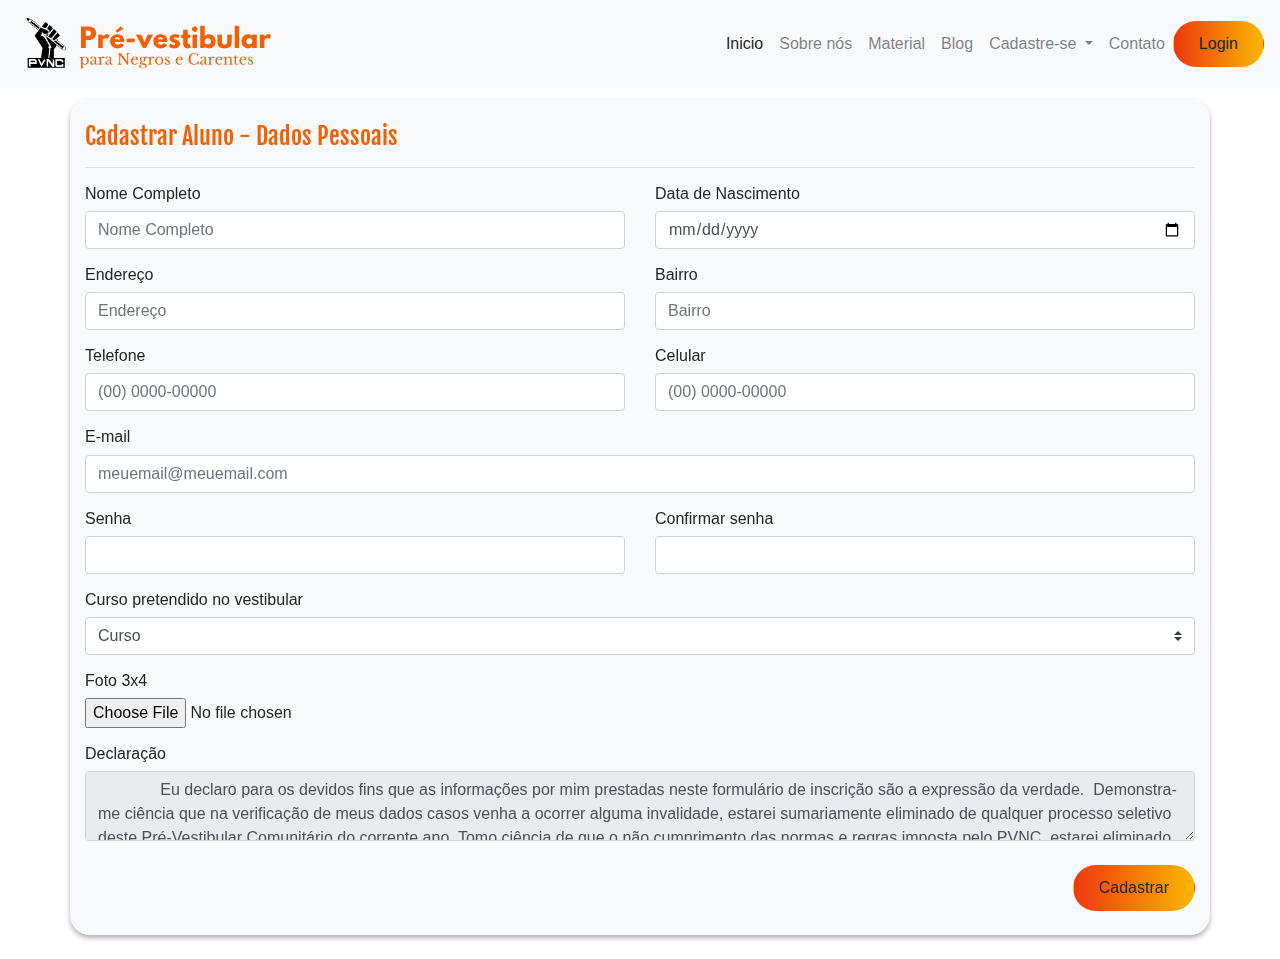
<file: index.html>
<!DOCTYPE html>
<html>
    <head>
        <meta http-equiv="content-type" content="text/html;charset=utf-8" />
        <title>Cadastro Aluno</title>
        <link rel="stylesheet" href="bootstrap/css/bootstrap.css">
        <link rel="stylesheet" href="style.css">
        <script src="js/jquery-3.4.1.min.js"></script>
        <script src="js/jquery.mask.min.js"></script>
    </head>
<body style="background-color:white">
    <nav class="navbar fixed-top navbar-expand-lg navbar-light bg-light">
        <a class="navbar-brand" href="index.html"> <img src="img/logo.png" alt="logo"></a>
        <button class="navbar-toggler grad" type="button" data-toggle="collapse" data-target="#navbarSupportedContent" aria-controls="navbarSupportedContent" aria-expanded="false" aria-label="Toggle navigation">
            <span class="navbar-toggler-icon"></span>
        </button>

        <div class="collapse navbar-collapse main-menu-item justify-content-end" id="navbarSupportedContent">
            <ul class="navbar-nav align-items-center">
                <li class="nav-item active">
                    <a class="nav-link" href="#index.html">Inicio</a>
                </li>
                <li class="nav-item">
                    <a class="nav-link" href="#about.html">Sobre nós</a>
                </li>
                <li class="nav-item">
                    <a class="nav-link" href="#cource.html">Material</a>
                </li>
                <li class="nav-item">
                    <a class="nav-link" href="#blog.html">Blog</a>
                </li>
                <li class="nav-item dropdown">
                    <a class="nav-link dropdown-toggle" href="blog.html" id="navbarDropdown" role="button" data-toggle="dropdown" aria-haspopup="true" aria-expanded="false">
                        Cadastre-se
                    </a>
                    <div class="dropdown-menu" aria-labelledby="navbarDropdown">
                        <a class="dropdown-item" href="#single-blog.html">Seja Aluno</a>
                        <a class="dropdown-item" href="#elements.html">Seja Professor</a>
                    </div>
                </li>
                <li class="nav-item">
                    <a class="nav-link" href="contact.html">Contato</a>
                </li>
                <li class="d-none d-lg-block">
                    <a class="btn gradbt" href="#">Login</a>
                </li>
            </ul>
        </div>
    </nav>
    <br><br>
    <div class="container" id="tcontainer" style="background-color: #F8F9FA; -moz-border-radius:7px;-webkit-border-radius:7px; border-radius:20px; box-shadow: 0px 3px 5px 0px rgba(184,175,184,1);">
<form id="form" action="dados.html" method="POST">
   <br>
<h4 style="color: #F26003">Cadastrar Aluno - Dados Pessoais</h4>
<hr />
  <div class="form-group">
    <div class="row">
        <div class="col">
            <h2>Nome Completo</h2>
          <input type="text" class="form-control" id="nome" placeholder="Nome Completo" required>
        </div>
        <div class="col">
            <h2>Data de Nascimento</h2>
          <input type="date" class="form-control" id="data" required>
        </div>
      </div>
    </div>

    <div class="form-group">
        <div class="row">
            <div class="col">
                <h2>Endereço</h2>
              <input type="text" class="form-control" id="endereco" placeholder="Endereço" required>
            </div>
            <div class="col">
                <h2>Bairro</h2>
              <input type="text" class="form-control" id="bairro" placeholder="Bairro" required>
            </div>
          </div>
        </div>

    <div class="form-group">
        <div class="row">
            <div class="col">
                <h2>Telefone</h2>
              <input type="tel" class="form-control" id="telefone" placeholder="(00) 0000-00000" onkeypress="$(this).mask('(00) 0000-00009')" required>
            </div>
            <div class="col">
                <h2>Celular</h2>
              <input type="tel" class="form-control" id="celular" placeholder="(00) 0000-00000" onkeypress="$(this).mask('(00) 0000-00009')" required>
            </div>
          </div>
        </div>

            <div class="form-group">
                <h2>E-mail</h2>
                <input type="email" class="form-control" name="email" id="email" placeholder="meuemail@meuemail.com" required>
                </div>

                <div class="form-group">
                    <div class="row">
                        <div class="col">
                            <h2>Senha</h2>
                          <input type="password" class="form-control" id="senha"required>
                        </div>
                        <div class="col">
                            <h2>Confirmar senha</h2>
                          <input type="password" class="form-control" id="confirma" required>
                        </div>
                      </div>
                    </div>

            <h2>Curso pretendido no vestibular</h2>
            <div class="form-group">
            <select class="custom-select" id="curso">
                <option selected>Curso</option>
                <option value="Administração">Administração</option>
                <option value="Agronomia">Agronomia</option>
                <option value="Arqueologia">Arqueologia</option>
                <option value="Alimentos">Alimentos</option>
                <option value="Análise e Desenvolvimento de Sistemas">Análise e Desenvolvimento de Sistemas</option>
                <option value="Análises Clínicas">Análises Clínicas</option>
                <option value="Arquitetura e Urbanismo">Arquitetura e Urbanismo</option>
                <option value="Arquivologia">Arquivologia</option>
                <option value="Artes">Artes</option>
                <option value="Artes Cênicas">Artes Cênicas</option>
                <option value="Artes Gráficas">Artes Gráficas</option>
                <option value="Artes Plásticas">Artes Plásticas</option>
                <option value="Artes Visuais">Artes Visuais</option>
                <option value="Biblioteconomia">Biblioteconomia</option>
                <option value="Biomedicina">Biomedicina</option>
                <option value="Ciência da Computação">Ciência da Computação</option>
                <option value="Ciências Biológicas">Ciências Biológicas</option>
                <option value="Ciências Atuariais">Ciências Atuariais</option>
                <option value="Ciências Contábeis">Ciências Contábeis</option>
                <option value="Ciências Econômicas">Ciências Econômicas</option>
                <option value="Ciências Naturais">Ciências Naturais</option>
                <option value="Ciências Sociais">Ciências Sociais</option>
                <option value="Cinema e Audiovisual">Cinema e Audiovisual</option>
                <option value="Dança">Dança</option>
                <option value="Design">Design</option>
                <option value="Design Gráfico">Design Gráfico</option>
                <option value="Direito">Direito</option>
                <option value="Educação Física">Educação Física</option>
                <option value="Enfermagem">Enfermagem</option>
                <option value="Engenharia Aeronáutica">Engenharia Aeronáutica</option>
                <option value="Engenharia Agrícola">Engenharia Agrícola</option>
                <option value="Engenharia Ambiental e Sanitária">Engenharia Ambiental e Sanitária</option>
                <option value="Engenharia Cartográfica e de Agrimensura">Engenharia Cartográfica e de Agrimensura</option>
                <option value="Engenharia Civil">Engenharia Civil</option>
                <option value="Engenharia de Alimentos">Engenharia de Alimentos</option>
                <option value="Engenharia de Bioprocessos">Engenharia de Bioprocessos</option>
                <option value="Engenharia de Computação">Engenharia de Computação</option>
                <option value="Engenharia de Controle e Automação">Engenharia de Controle e Automação</option>
                <option value="Engenharia de Materiais">Engenharia de Materiais</option>
                <option value="Engenharia de Minas">Engenharia de Minas</option>
                <option value="Engenharia de Pesca">Engenharia de Pesca</option>
                <option value="Engenharia de Petróleo">Engenharia de Petróleo</option>
                <option value="Engenharia de Produção">Engenharia de Produção</option>
                <option value="Engenharia de Telecomunicações">Engenharia de Telecomunicações</option>
                <option value="Engenharia Elétrica">Engenharia Elétrica</option>
                <option value="Engenharia Eletrônica">Engenharia Eletrônica</option>
                <option value="Engenharia Florestal">Engenharia Florestal</option>
                <option value="Engenharia Mecânica">Engenharia Mecânica</option>
                <option value="Engenharia Metalúrgica">Engenharia Metalúrgica</option>
                <option value="Engenharia Naval">Engenharia Naval</option>
                <option value="Engenharia Nuclear">Engenharia Nuclear</option>
                <option value="Engenharia Quí­mica">Engenharia Quí­mica</option>
                <option value="Engenharia Têxtil">Engenharia Têxtil</option>
                <option value="Estatística">Estatística</option>
                <option value="Farmácia">Farmácia</option>
                <option value="Filosofia">Filosofia</option>
                <option value="Fí­sica">Fí­sica</option>
                <option value="Fisioterapia">Fisioterapia</option>
                <option value="Fonoaudiologia">Fonoaudiologia</option>
                <option value="Geografia">Geografia</option>
                <option value="Geologia">Geologia</option>
                <option value="História">História</option>
                <option value="Informática">Informática</option>
                <option value="Jornalismo">Jornalismo</option>
                <option value="Letras Língua Estrangeira">Letras Língua Estrangeira</option>
                <option value="Letras Lí­ngua Portuguesa">Letras Lí­ngua Portuguesa</option>
                <option value="Matemática">Matemática</option>
                <option value="Medicina">Medicina</option>
                <option value="Medicina Veterinária">Medicina Veterinária</option>
                <option value="Meteorologia">Meteorologia</option>
                <option value="Museologia">Museologia</option>
                <option value="Música">Música</option>
                <option value="Nutrição">Nutrição</option>
                <option value="Odontologia">Odontologia</option>
                <option value="Pedagogia">Pedagogia</option>
                <option value="Psicologia">Psicologia</option>
                <option value="Publicidade e Propaganda">Publicidade e Propaganda</option>
                <option value="Química">Química</option>
                <option value="Rádio, TV, Internet">Rádio, TV, Internet</option>
                <option value="Relações Internacionais">Relações Internacionais</option>
                <option value="Relações Públicas">Relações Públicas</option>
                <option value="Secretariado">Secretariado</option>
                <option value="Serviço Social">Serviço Social</option>
                <option value="Sistemas da Informação">Sistemas da Informação</option>
                <option value="Teatro">Teatro</option>
                <option value="Teologia">Teologia</option>
                <option value="Terapia Ocupacional">Terapia Ocupacional</option>
                <option value="Turismo">Turismo</option>
                <option value="Zootecnia">Zootecnia</option>
              </select>
            </div>
            <h2>Foto 3x4</h2>
            <div class="form-group">
              <input type="file"  id="teste" name="foto" id="foto" required>
            </div>
            <h2>Declaração</h2>
            <textarea id="story" name="story" rows="5" cols="33" class="form-control"  disabled style="height:70px;">
              Eu declaro para os devidos fins que as informações por mim prestadas neste formulário de inscrição são a expressão da verdade.  Demonstra-me ciência que na verificação de meus dados casos venha a ocorrer alguma invalidade, estarei sumariamente eliminado de qualquer processo seletivo deste Pré-Vestibular Comunitário do corrente ano. Tomo ciência de que o não cumprimento das normas e regras imposta pelo PVNC, estarei eliminado do grupo.
              </textarea>
              <br>
  <div id="button">
<button type="submit" class="btn gradbt">Cadastrar</button>
</div>
<br>
</form>
</div>
<br>
<script type="text/javacript" src="bootstrap/js/bootstrap.js"></script>
</body>
</html>
</file>
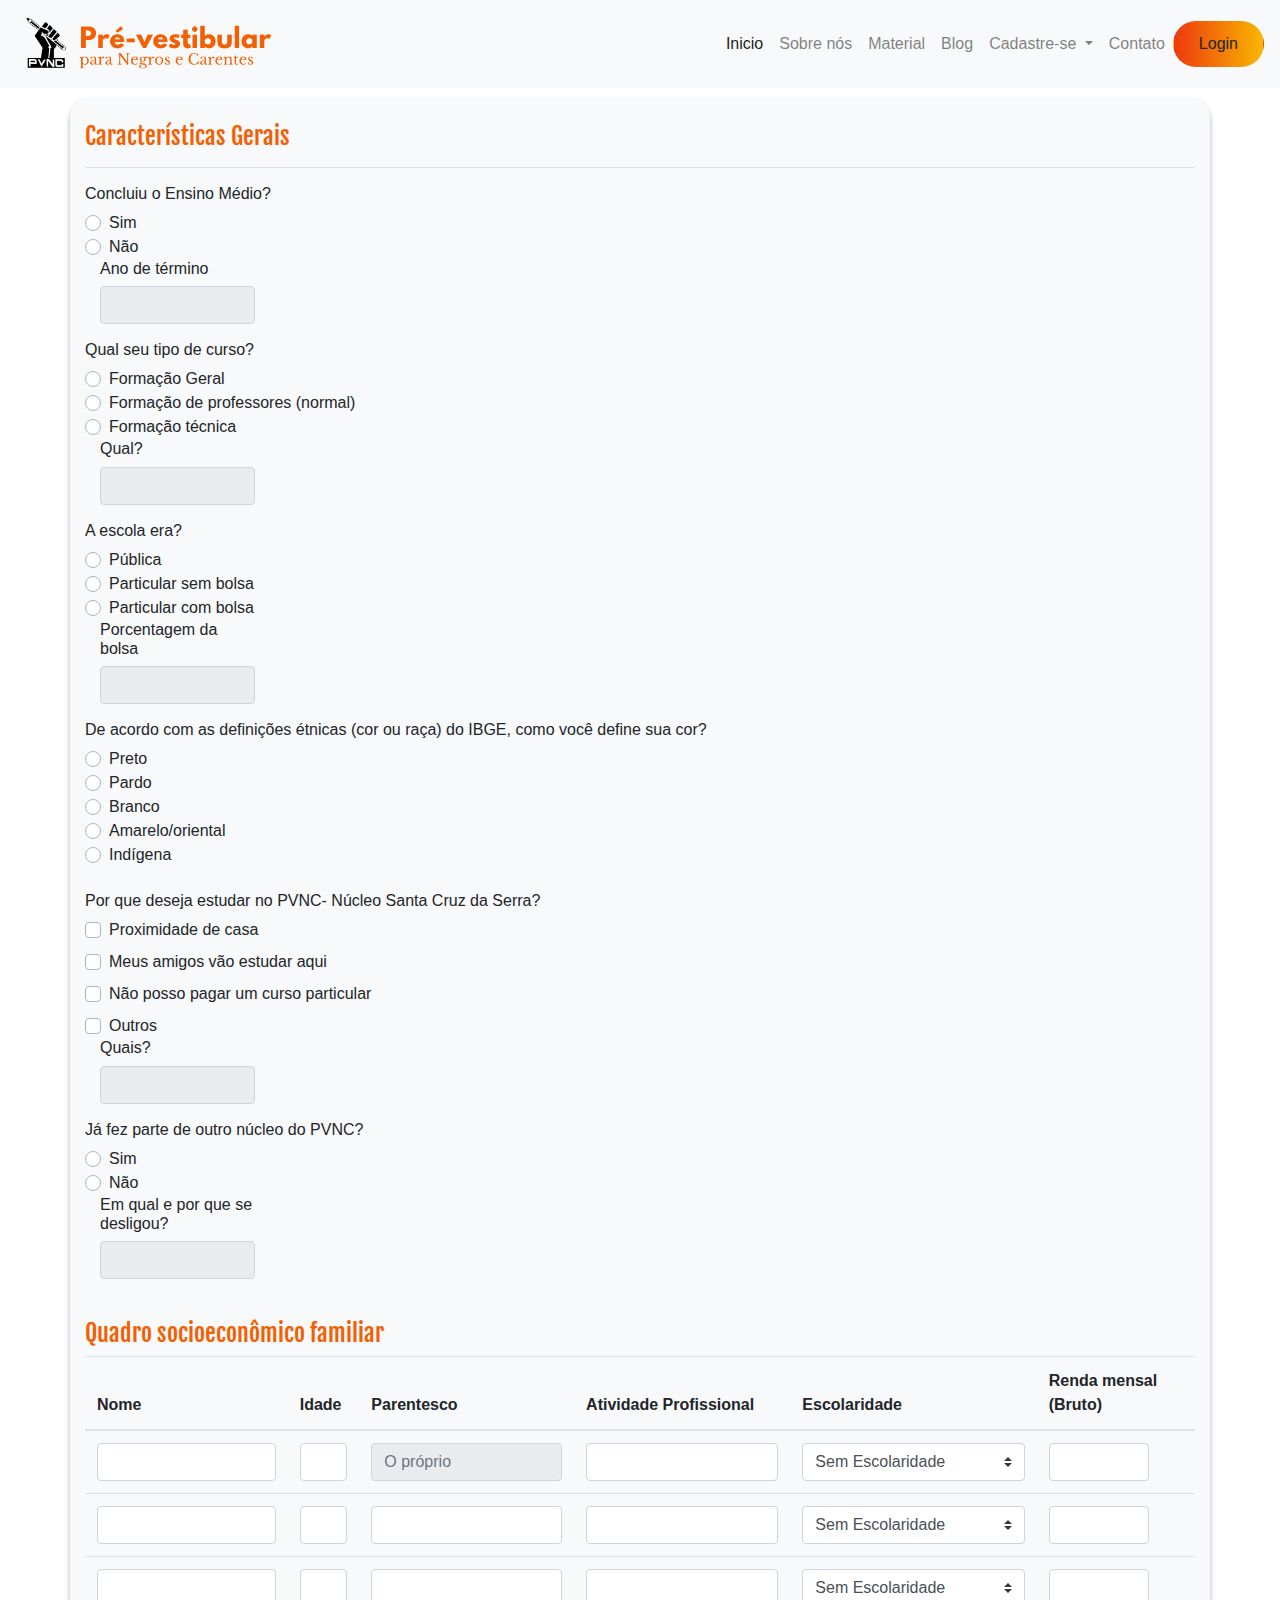
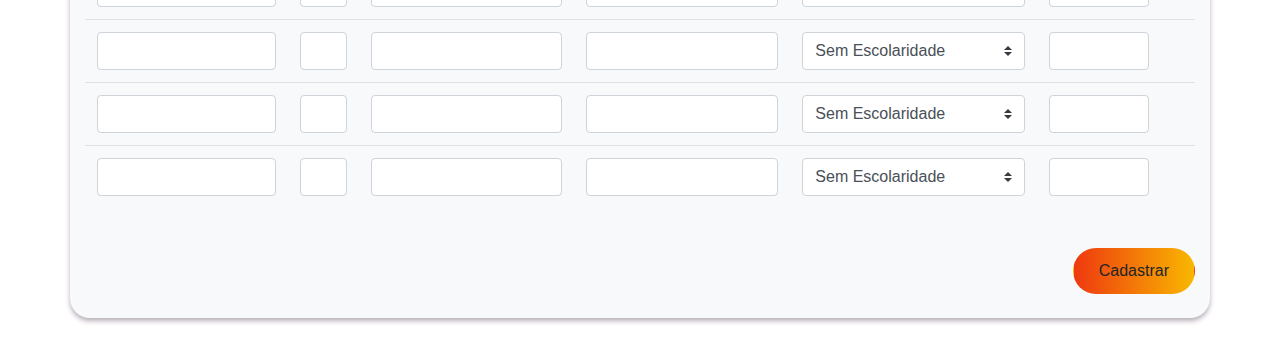
<file: dados.html>
<!DOCTYPE html>
<html>
    <head>
        <meta http-equiv="content-type" content="text/html;charset=utf-8" />
        <title>Cadastro Aluno</title>
        <link rel="stylesheet" href="bootstrap/css/bootstrap.css">
        <script type="text/javacript" src="bootstrap/js/bootstrap.js"></script>
        <link rel="stylesheet" href="style.css">
        <script src="js/jquery-3.4.1.min.js"></script>
        <script src="js/jquery.mask.min.js"></script>
    </head>
<body>
    <nav class="navbar fixed-top navbar-expand-lg navbar-light bg-light">
        <a class="navbar-brand" href="index.html"> <img src="img/logo.png" alt="logo"></a>
        <button class="navbar-toggler grad" type="button" data-toggle="collapse" data-target="#navbarSupportedContent" aria-controls="navbarSupportedContent" aria-expanded="false" aria-label="Toggle navigation">
            <span class="navbar-toggler-icon"></span>
        </button>

        <div class="collapse navbar-collapse main-menu-item justify-content-end" id="navbarSupportedContent">
            <ul class="navbar-nav align-items-center">
                <li class="nav-item active">
                    <a class="nav-link" href="#index.html">Inicio</a>
                </li>
                <li class="nav-item">
                    <a class="nav-link" href="#about.html">Sobre nós</a>
                </li>
                <li class="nav-item">
                    <a class="nav-link" href="#cource.html">Material</a>
                </li>
                <li class="nav-item">
                    <a class="nav-link" href="#blog.html">Blog</a>
                </li>
                <li class="nav-item dropdown">
                    <a class="nav-link dropdown-toggle" href="blog.html" id="navbarDropdown" role="button" data-toggle="dropdown" aria-haspopup="true" aria-expanded="false">
                        Cadastre-se
                    </a>
                    <div class="dropdown-menu" aria-labelledby="navbarDropdown">
                        <a class="dropdown-item" href="#single-blog.html">Seja Aluno</a>
                        <a class="dropdown-item" href="#elements.html">Seja Professor</a>
                    </div>
                </li>
                <li class="nav-item">
                    <a class="nav-link" href="contact.html">Contato</a>
                </li>
                <li class="d-none d-lg-block">
                    <a class="btn gradbt" href="#">Login</a>
                </li>
            </ul>
        </div>
    </nav>
    <br><br>
    <div class="container" id="tcontainer" style="background-color: #F8F9FA; -moz-border-radius:7px;-webkit-border-radius:7px; border-radius:20px; box-shadow: 0px 3px 5px 0px rgba(184,175,184,1);">
<form id="form" action="#" method="POST">
    <br>
<h4 style="color: #F26003">Características Gerais</h4>
<hr />
              <h2>Concluiu o Ensino Médio?</h2>
              <div class="custom-control custom-radio">
                <input type="radio" id="customRadio1" name="customRadio" class="custom-control-input">
                <label class="custom-control-label" for="customRadio1" onclick="document.getElementById('ano').disabled = false;">Sim</label>
              </div>
              <div class="custom-control custom-radio">
                <input type="radio" id="customRadio2" name="customRadio" class="custom-control-input">
                <label class="custom-control-label" for="customRadio2" onclick="document.getElementById('ano').disabled = true;">Não</label>
              </div>
              <div class="form-group col-md-2">
                <h2>Ano de término</h2>
                <input type="text" class="form-control" id="ano" disabled>
            </div>

  <h2>Qual seu tipo de curso?</h2>
  <div class="custom-control custom-radio">
    <input type="radio" id="customRadio3" name="customRadio2" class="custom-control-input">
    <label class="custom-control-label" for="customRadio3" onclick="document.getElementById('qual').disabled = true;">Formação Geral</label>
  </div>
  <div class="custom-control custom-radio">
    <input type="radio" id="customRadio4" name="customRadio2" class="custom-control-input">
    <label class="custom-control-label" for="customRadio4" onclick="document.getElementById('qual').disabled = true;">Formação de professores (normal)</label>
  </div>
  <div class="custom-control custom-radio">
    <input type="radio" id="customRadio5" name="customRadio2" class="custom-control-input">
    <label class="custom-control-label" for="customRadio5" onclick="document.getElementById('qual').disabled = false;">Formação técnica</label>
  </div>
  <div class="form-group col-md-2">
    <h2>Qual?</h2>
    <input type="text" class="form-control" id="qual" disabled>
</div>
      <h2>A escola era?</h2>
      <div class="custom-control custom-radio">
        <input type="radio" id="customRadio6" name="customRadio3" class="custom-control-input">
        <label class="custom-control-label" for="customRadio6" onclick="document.getElementById('bolsa').disabled = true;">Pública</label>
      </div>
      <div class="custom-control custom-radio">
        <input type="radio" id="customRadio7" name="customRadio3" class="custom-control-input">
        <label class="custom-control-label" for="customRadio7" onclick="document.getElementById('bolsa').disabled = true;">Particular sem bolsa</label>
      </div>
      <div class="custom-control custom-radio">
        <input type="radio" id="customRadio8" name="customRadio3" class="custom-control-input">
        <label class="custom-control-label" for="customRadio8" onclick="document.getElementById('bolsa').disabled = false;">Particular com bolsa</label>
      </div>
      <div class="form-group col-md-2">
        <h2>Porcentagem da bolsa</h2>
        <input type="text" class="form-control" id="bolsa" disabled>
    </div>
      <h2>De acordo com as definições étnicas (cor ou raça) do IBGE, como você define sua cor?</h2>
      <div class="custom-control custom-radio">
        <input type="radio" id="customRadio9" name="customRadio4" class="custom-control-input">
        <label class="custom-control-label" for="customRadio9">Preto</label>
      </div>
      <div class="custom-control custom-radio">
        <input type="radio" id="customRadio10" name="customRadio4" class="custom-control-input">
        <label class="custom-control-label" for="customRadio10">Pardo</label>
      </div>
      <div class="custom-control custom-radio">
        <input type="radio" id="customRadio11" name="customRadio4" class="custom-control-input">
        <label class="custom-control-label" for="customRadio11"> Branco</label>
      </div>
      <div class="custom-control custom-radio">
        <input type="radio" id="customRadio12" name="customRadio4" class="custom-control-input">
        <label class="custom-control-label" for="customRadio12">Amarelo/oriental</label>
      </div>
      <div class="custom-control custom-radio">
        <input type="radio" id="customRadio13" name="customRadio4" class="custom-control-input">
        <label class="custom-control-label" for="customRadio13">Indígena</label>
      </div>
<br>
      <h2>Por que deseja estudar no PVNC- Núcleo Santa Cruz da Serra?</h2>
      <!-- Default unchecked -->
      <div class="custom-control custom-checkbox">
        <input type="checkbox" class="custom-control-input" id="defaultUnchecked">
        <label class="custom-control-label" for="defaultUnchecked">Proximidade de casa</label>
      </div>

      <div class="my-2"></div>

      <!-- Default checked -->
      <div class="custom-control custom-checkbox">
        <input type="checkbox" class="custom-control-input" id="defaultChecked">
        <label class="custom-control-label" for="defaultChecked">Meus amigos vão estudar aqui</label>
      </div>

      <div class="my-2"></div>

      <!-- Default indeterminate -->
      <div class="custom-control custom-checkbox">
        <input type="checkbox" class="custom-control-input" id="defaultIndeterminate">
        <label class="custom-control-label" for="defaultIndeterminate">Não posso pagar um curso particular</label>
      </div>

      <div class="my-2"></div>

      <!-- Default unchecked disabled -->
      <div class="custom-control custom-checkbox">
        <input type="checkbox" class="custom-control-input" id="defaultUncheckedDisabled">
        <label class="custom-control-label" for="defaultUncheckedDisabled" onclick="document.getElementById('quais').disabled = false;">Outros</label>
      </div>
      
              <div class="form-group col-md-2">
                <h2>Quais?</h2>
                <input type="text" class="form-control" id="quais" disabled>
              </div>
                <h2>Já fez parte de outro núcleo do PVNC?</h2>
              <div class="custom-control custom-radio">
                <input type="radio" id="customRadio14" name="customRadio5" class="custom-control-input">
                <label class="custom-control-label" for="customRadio14" onclick="document.getElementById('desligou').disabled = false;">Sim</label>
              </div>
              <div class="custom-control custom-radio">
                <input type="radio" id="customRadio15" name="customRadio5" class="custom-control-input">
                <label class="custom-control-label" for="customRadio15" onclick="document.getElementById('desligou').disabled = true;">Não</label>
              </div>
              <div class="form-group col-md-2">
                <h2>Em qual e por que se desligou?</h2>
                <input type="text" class="form-control" id="desligou" disabled>
            </div>
                  <br>
                  <h4 style="color: #F26003">Quadro socioeconômico familiar</h4>
                  <table class="table" style="background-color: #F8F9FA">
                    <thead>
                      <tr>
                        <th scope="col">Nome</th>
                        <th scope="col">Idade</th>
                        <th scope="col">Parentesco</th>
                        <th scope="col">Atividade Profissional</th>
                        <th scope="col">Escolaridade</th>
                        <th scope="col">Renda mensal (Bruto)</th>
                      </tr>
                    </thead>
                    <tbody>
                      <tr>
                        <td><input type="text" class="form-control" id="nome1"></td>
                        <td><input type="text" class="form-control" id="idade1" style="max-width:50px;"></td>
                        <td><input type="text" class="form-control" id="parentesco1" placeholder="O próprio" disabled></td>
                        <td><input type="text" class="form-control" id="profissional1"></td>
                        <td>
                          <select class="custom-select" id="escolaridade1">
                          <option value="Ensino Fundamental">Sem Escolaridade</option>
                          <option value="Ensino Fundamental">Ensino Fundamental Incompleto</option>
                          <option value="Ensino Fundamental">Ensino Fundamental Completo</option>
                          <option value="Ensino Fundamental">Ensino Médio Incompleto</option>
                          <option value="Ensino Fundamental">Ensino Médio Completo</option>
                          <option value="Ensino Fundamental">Ensino Superior Incompleto</option>
                          <option value="Ensino Fundamental">Ensino Superior Completo</option>
                          <option value="Ensino Fundamental">Pós-Graduação</option>
                          </option>
                        </td>
                        <td><input type="text" class="form-control" id="renda1" style="max-width:100px;"></td>
                      </tr>
                      <tr>
                        <td><input type="text" class="form-control" id="nome2"></td>
                        <td><input type="text" class="form-control" id="idade2" style="max-width:50px;"></td>
                        <td><input type="text" class="form-control" id="parentesco2"></td>
                        <td><input type="text" class="form-control" id="profissional2"></td>
                        <td>
                          <select class="custom-select" id="escolaridade2">
                            <option value="Ensino Fundamental">Sem Escolaridade</option>
                            <option value="Ensino Fundamental">Ensino Fundamental Incompleto</option>
                            <option value="Ensino Fundamental">Ensino Fundamental Completo</option>
                            <option value="Ensino Fundamental">Ensino Médio Incompleto</option>
                            <option value="Ensino Fundamental">Ensino Médio Completo</option>
                            <option value="Ensino Fundamental">Ensino Superior Incompleto</option>
                            <option value="Ensino Fundamental">Ensino Superior Completo</option>
                            <option value="Ensino Fundamental">Pós-Graduação</option>
                            </option>
                        </td>
                        <td><input type="text" class="form-control" id="renda2" style="max-width:100px;"></td>
                      </tr>
                      <tr>
                        <td><input type="text" class="form-control" id="nome3"></td>
                        <td><input type="text" class="form-control" id="idade3" style="max-width:50px;"></td>
                        <td><input type="text" class="form-control" id="parentesco3"></td>
                        <td><input type="text" class="form-control" id="profissional3"></td>
                        <td>
                          <select class="custom-select" id="escolaridade3">
                            <option value="Ensino Fundamental">Sem Escolaridade</option>
                            <option value="Ensino Fundamental">Ensino Fundamental Incompleto</option>
                            <option value="Ensino Fundamental">Ensino Fundamental Completo</option>
                            <option value="Ensino Fundamental">Ensino Médio Incompleto</option>
                            <option value="Ensino Fundamental">Ensino Médio Completo</option>
                            <option value="Ensino Fundamental">Ensino Superior Incompleto</option>
                            <option value="Ensino Fundamental">Ensino Superior Completo</option>
                            <option value="Ensino Fundamental">Pós-Graduação</option>
                            </option>
                        </td>
                        <td><input type="text" class="form-control" id="renda3" style="max-width:100px;"></td>
                      </tr>
                      <tr>
                        <td><input type="text" class="form-control" id="nome4"></td>
                        <td><input type="text" class="form-control" id="idade4" style="max-width:50px;"></td>
                        <td><input type="text" class="form-control" id="parentesco4"></td>
                        <td><input type="text" class="form-control" id="profissional4"></td>
                        <td>
                          <select class="custom-select" id="escolaridade4">
                            <option value="Ensino Fundamental">Sem Escolaridade</option>
                            <option value="Ensino Fundamental">Ensino Fundamental Incompleto</option>
                            <option value="Ensino Fundamental">Ensino Fundamental Completo</option>
                            <option value="Ensino Fundamental">Ensino Médio Incompleto</option>
                            <option value="Ensino Fundamental">Ensino Médio Completo</option>
                            <option value="Ensino Fundamental">Ensino Superior Incompleto</option>
                            <option value="Ensino Fundamental">Ensino Superior Completo</option>
                            <option value="Ensino Fundamental">Pós-Graduação</option>
                            </option>
                        </td>
                        <td><input type="text" class="form-control" id="renda4" style="max-width:100px;"></td>
                      </tr>
                      <tr>
                        <td><input type="text" class="form-control" id="nome5"></td>
                        <td><input type="text" class="form-control" id="idade5" style="max-width:50px;"></td>
                        <td><input type="text" class="form-control" id="parentesco5"></td>
                        <td><input type="text" class="form-control" id="profissional5"></td>
                        <td>
                          <select class="custom-select" id="escolaridade5">
                            <option value="Ensino Fundamental">Sem Escolaridade</option>
                            <option value="Ensino Fundamental">Ensino Fundamental Incompleto</option>
                            <option value="Ensino Fundamental">Ensino Fundamental Completo</option>
                            <option value="Ensino Fundamental">Ensino Médio Incompleto</option>
                            <option value="Ensino Fundamental">Ensino Médio Completo</option>
                            <option value="Ensino Fundamental">Ensino Superior Incompleto</option>
                            <option value="Ensino Fundamental">Ensino Superior Completo</option>
                            <option value="Ensino Fundamental">Pós-Graduação</option>
                            </option>
                        </td>
                        <td><input type="text" class="form-control" id="renda5" style="max-width:100px;"></td>
                      </tr>
                      <tr>
                        <td><input type="text" class="form-control" id="nome6"></td>
                        <td><input type="text" class="form-control" id="idade6" style="max-width:50px;"></td>
                        <td><input type="text" class="form-control" id="parentesco6"></td>
                        <td><input type="text" class="form-control" id="profissional6"></td>
                        <td>
                          <select class="custom-select" id="escolaridade6">
                            <option value="Ensino Fundamental">Sem Escolaridade</option>
                            <option value="Ensino Fundamental">Ensino Fundamental Incompleto</option>
                            <option value="Ensino Fundamental">Ensino Fundamental Completo</option>
                            <option value="Ensino Fundamental">Ensino Médio Incompleto</option>
                            <option value="Ensino Fundamental">Ensino Médio Completo</option>
                            <option value="Ensino Fundamental">Ensino Superior Incompleto</option>
                            <option value="Ensino Fundamental">Ensino Superior Completo</option>
                            <option value="Ensino Fundamental">Pós-Graduação</option>
                            </option>
                        </td>
                        <td><input type="text" class="form-control" id="renda6" style="max-width:100px;"></td>
                      </tr>
                    </tbody>
                  </table>
<br>
                    <div id="button">
<button type="submit" class="btn gradbt">Cadastrar</button>
</div>
</form>
<br>
</div>
<br>
</body>
</html>
</file>
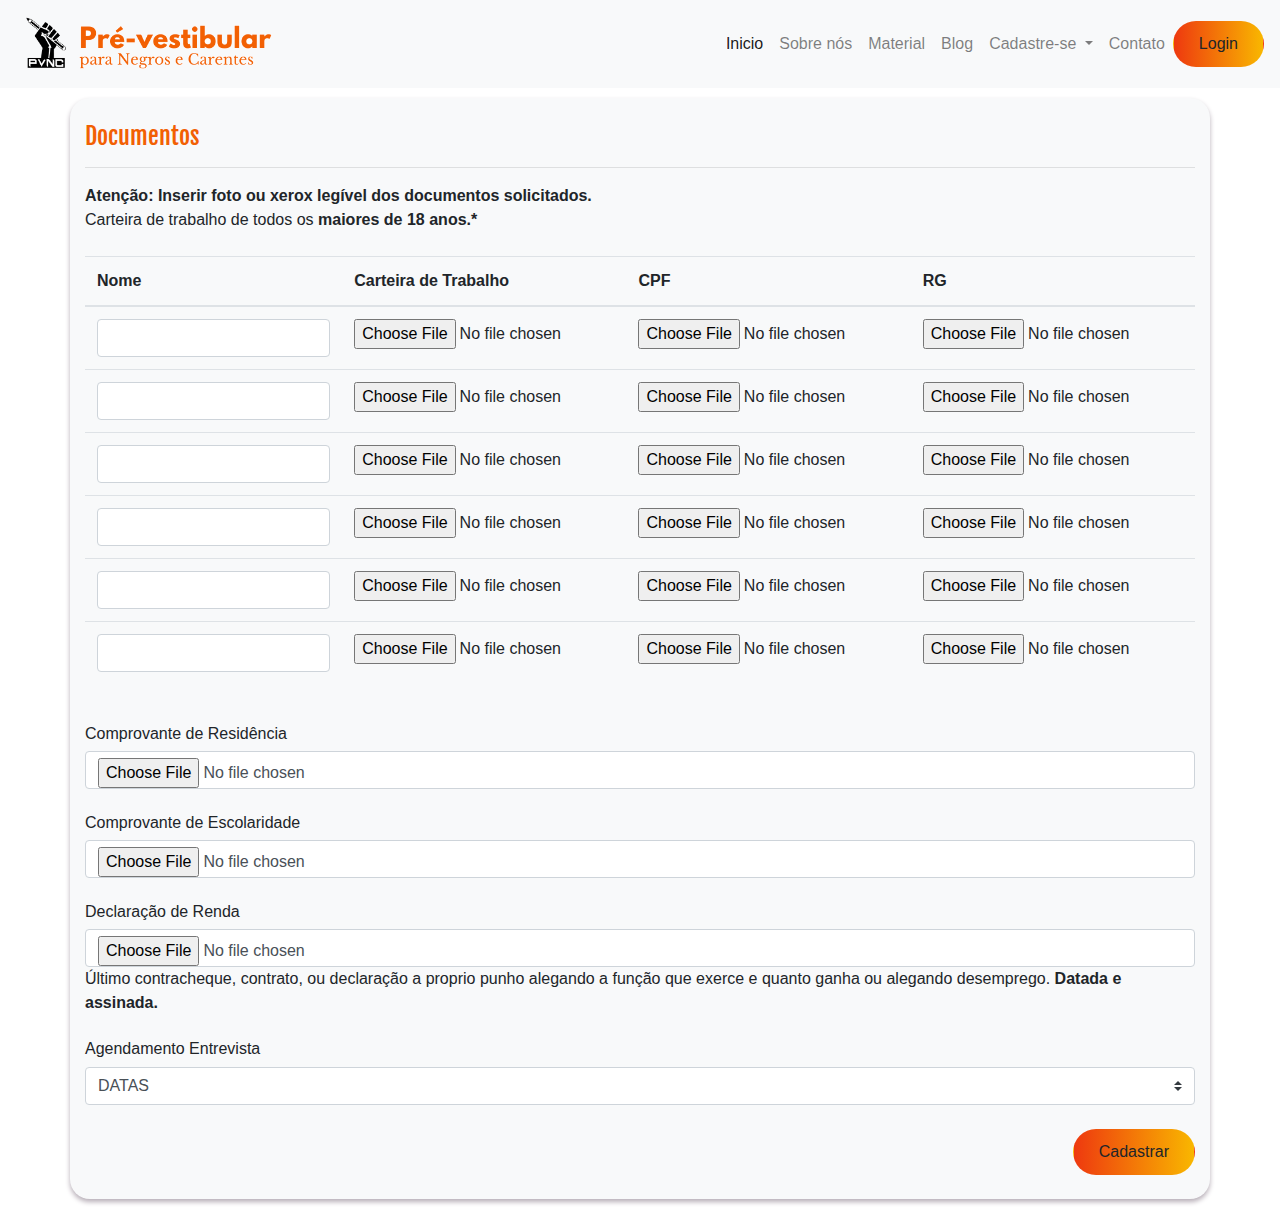
<file: documentos.html>
<!DOCTYPE html>
<html>
    <head>
        <meta http-equiv="content-type" content="text/html;charset=utf-8" />
        <title>Cadastro Aluno</title>
        <link rel="stylesheet" href="bootstrap/css/bootstrap.css">
        <link rel="stylesheet" href="style.css">
        <script src="js/jquery-3.4.1.min.js"></script>
        <script src="js/jquery.mask.min.js"></script>
    </head>
<body style="background-color:white">
    <nav class="navbar fixed-top navbar-expand-lg navbar-light bg-light">
        <a class="navbar-brand" href="index.html"> <img src="img/logo.png" alt="logo"></a>
        <button class="navbar-toggler grad" type="button" data-toggle="collapse" data-target="#navbarSupportedContent" aria-controls="navbarSupportedContent" aria-expanded="false" aria-label="Toggle navigation">
            <span class="navbar-toggler-icon"></span>
        </button>

        <div class="collapse navbar-collapse main-menu-item justify-content-end" id="navbarSupportedContent">
            <ul class="navbar-nav align-items-center">
                <li class="nav-item active">
                    <a class="nav-link" href="#index.html">Inicio</a>
                </li>
                <li class="nav-item">
                    <a class="nav-link" href="#about.html">Sobre nós</a>
                </li>
                <li class="nav-item">
                    <a class="nav-link" href="#cource.html">Material</a>
                </li>
                <li class="nav-item">
                    <a class="nav-link" href="#blog.html">Blog</a>
                </li>
                <li class="nav-item dropdown">
                    <a class="nav-link dropdown-toggle" href="blog.html" id="navbarDropdown" role="button" data-toggle="dropdown" aria-haspopup="true" aria-expanded="false">
                        Cadastre-se
                    </a>
                    <div class="dropdown-menu" aria-labelledby="navbarDropdown">
                        <a class="dropdown-item" href="#single-blog.html">Seja Aluno</a>
                        <a class="dropdown-item" href="#elements.html">Seja Professor</a>
                    </div>
                </li>
                <li class="nav-item">
                    <a class="nav-link" href="contact.html">Contato</a>
                </li>
                <li class="d-none d-lg-block">
                    <a class="btn gradbt" href="#">Login</a>
                </li>
            </ul>
        </div>
    </nav>
    <br><br>
    <div class="container" id="tcontainer" style="background-color: #F8F9FA; -moz-border-radius:7px;-webkit-border-radius:7px; border-radius:20px; box-shadow: 0px 3px 5px 0px rgba(184,175,184,1);">
<form id="form" action="dados.html" method="POST">
   <br>
<h4 style="color: #F26003">Documentos</h4>
<hr />
<b>Atenção: Inserir foto ou xerox legível dos documentos solicitados.</b><br>
Carteira de trabalho de todos os <b>maiores de 18 anos.*</b>
<br><br>
<table class="table" style="background-color: #F8F9FA">
  <thead>
    <tr>
      <th scope="col">Nome</th>
      <th scope="col">Carteira de Trabalho</th>
      <th scope="col">CPF</th>
      <th scope="col">RG</th>
    </tr>
  </thead>
  <tbody>
    <tr>
      <td><input type="text" class="form-control" id="nome1"></td>
      <td><input type="file"  id="teste" name="carteira1" id="carteira1" style="max-width:260px;"></td>
      <td><input type="file"  id="teste" name="cpf1" id="cpf1" style="max-width:260px;"></td>
      <td><input type="file"  id="teste" name="rg1" id="rg1" style="max-width:260px;"></td>
    </tr>
    <tr>
      <td><input type="text" class="form-control" id="nome2"></td>
      <td><input type="file"  id="teste" name="carteira2" id="carteira2" style="max-width:260px;"></td>
      <td><input type="file"  id="teste" name="cpf2" id="cpf2" style="max-width:260px;"></td>
      <td><input type="file"  id="teste" name="rg2" id="rg2" style="max-width:260px;"></td>
    </tr>
    <tr>
      <td><input type="text" class="form-control" id="nome3"></td>
      <td><input type="file"  id="teste" name="carteira3" id="carteira3" style="max-width:260px;"></td>
      <td><input type="file"  id="teste" name="cpf3" id="cpf3" style="max-width:260px;"></td>
      <td><input type="file"  id="teste" name="rg3" id="rg3" style="max-width:260px;"></td>
    </tr>
    <tr>
      <td><input type="text" class="form-control" id="nome4"></td>
      <td><input type="file"  id="teste" name="carteira4" id="carteira4" style="max-width:260px;"></td>
      <td><input type="file"  id="teste" name="cpf4" id="cpf4" style="max-width:260px;"></td>
      <td><input type="file"  id="teste" name="rg4" id="rg4" style="max-width:260px;"></td>
    </tr>
    <tr>
      <td><input type="text" class="form-control" id="nome5"></td>
      <td><input type="file"  id="teste" name="carteira5" id="carteira5" style="max-width:260px;"></td>
      <td><input type="file"  id="teste" name="cpf5" id="cpf5" style="max-width:260px;"></td>
      <td><input type="file"  id="teste" name="rg5" id="rg5" style="max-width:260px;"></td>
    </tr>
    <tr>
      <td><input type="text" class="form-control" id="nome6"></td>
      <td><input type="file"  id="teste" name="carteira6" id="carteira6" style="max-width:260px;"></td>
      <td><input type="file"  id="teste" name="cpf6" id="cpf6" style="max-width:260px;"></td>
      <td><input type="file"  id="teste" name="rg6" id="rg6" style="max-width:260px;"></td>
    </tr>
  </tbody>
</table>
<br>
<h2>Comprovante de Residência</h2>
<input type="file" class="form-control" id="residencia">
<br>
<h2>Comprovante de Escolaridade</h2>
<input type="file" class="form-control" id="comprovantee">
<br>
<h2>Declaração de Renda</h2>
<input type="file" class="form-control" id="renda">
Último contracheque, contrato, ou declaração a proprio punho alegando a função que exerce e quanto ganha ou alegando desemprego. <b>Datada e assinada.</b>
<br><br>
<h2>Agendamento Entrevista</h2>
<select class="custom-select" id="entrevista">
    <option value="Ensino Fundamental">DATAS</option>
    <option value="Ensino Fundamental">DATAS</option>
    </select>
<br><br>
  <div id="button">
<button type="submit" class="btn gradbt">Cadastrar</button>
</div>
<br>
</form>
</div>
<br>
<script type="text/javacript" src="bootstrap/js/bootstrap.js"></script>
</body>
</html>
</file>
<file: style.css>
@import url('https://fonts.googleapis.com/css?family=Fjalla+One&display=swap');
#tcontainer{
    margin-top: 40px;
}
#form{
    margin-top: 50px;
}
#button{
    text-align: right;
}
#tcontainer1{
margin-top: 30px;  
}
h2{
    font: bold;
    font-size: 16px;
}
h4{
    font-family: 'Fjalla One', sans-serif;
    display: 4;
    color: #F26003;
}
.form-control:focus {
    border-color: #f9b700;
    box-shadow: inset 0 1px 1px rgba(0, 0, 0, 0.075), 0 0 8px rgba(249, 183, 0, 1);
  }
  .grad{
    background-image: linear-gradient(to right, #ee390f, #f9b700 );
}
.gradbt{
    background-image: linear-gradient(to right, #ee390f, #f9b700 );
    border-radius: 30px;
    padding: 10px 25px 10px 25px;
}
.grad:hover{
    background-image: linear-gradient(to left, #ee390f, #f9b700 );
}
.gradbt:hover{
    background-image: linear-gradient(to left, #ee390f, #f9b700 );
}
.custom-checkbox .custom-control-input:checked~.custom-control-label::before {
    background-color: #F26003;
}
.custom-control-input:checked~.custom-control-label::before {
    color: #fff;
    background-color: #F26003;
}
</file>
